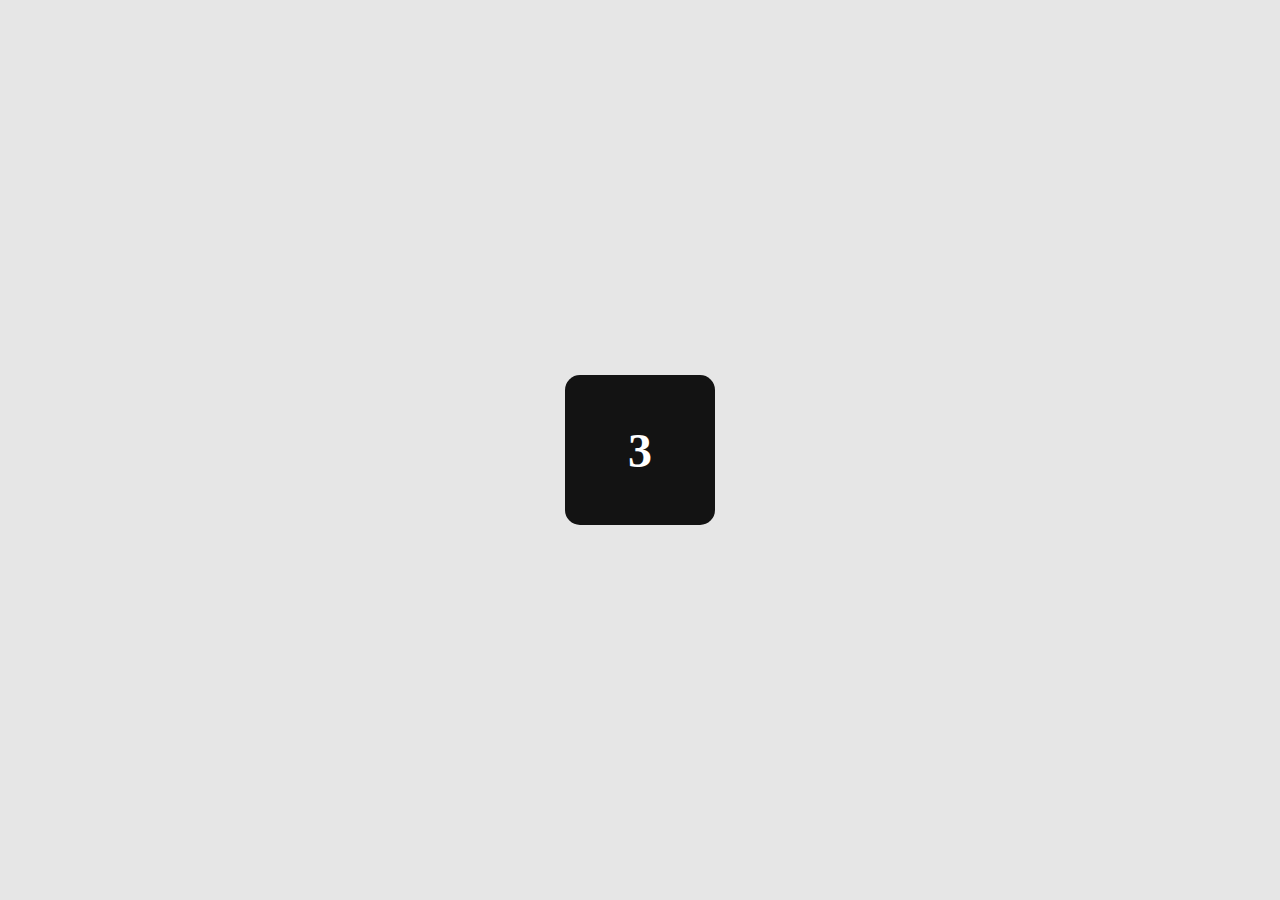
<file: index.html>
<!DOCTYPE html>
<html lang="en">
<head>
    <meta charset="UTF-8">
    <meta name="viewport" content="width=device-width, initial-scale=1.0">
    <title>Quadrado Giratório com Partículas de Vento e Regressiva</title>
    <link rel="stylesheet" href="styles.css">
</head>
<body>
    <div class="center-square">
        <div id="countdown" class="regressiva">3</div>
        <div class="wind-container">
            <div class="wind-particle wind1"></div>
            <div class="wind-particle wind2"></div>
            <div class="wind-particle wind3"></div>
        </div>
    </div>

    <div id="fullscreenRect" class="fullscreen-rect"></div> <!-- Retângulo de preenchimento -->

    <script src="script.js"></script>
</body>
</html>
</file>
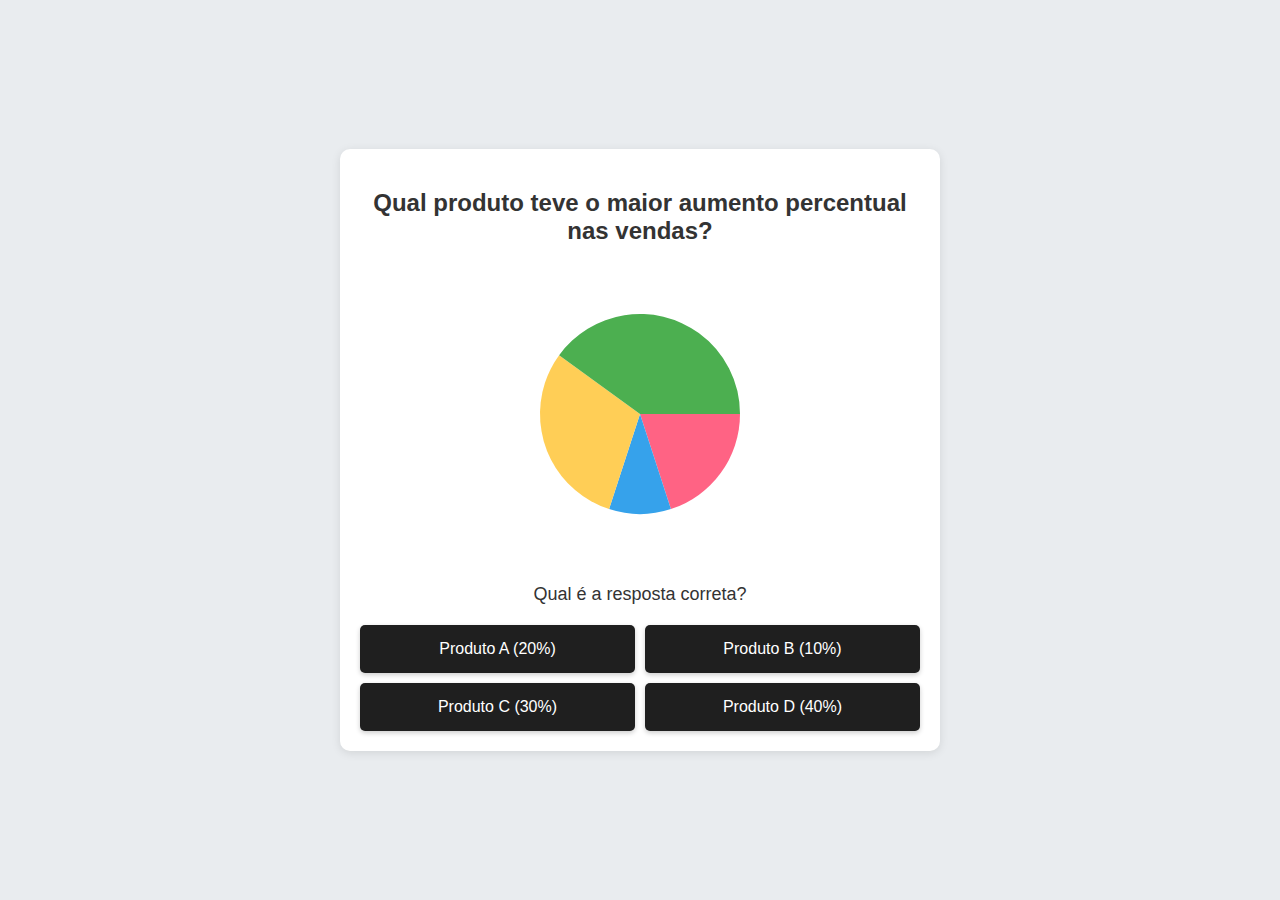
<file: game.html>
<!DOCTYPE html>
<html lang="pt-BR">
<head>
    <meta charset="UTF-8">
    <meta name="viewport" content="width=device-width, initial-scale=1.0">
    <title>Jogo de Leitura de Gráfico</title>
    <link rel="stylesheet" href="game.css">
    <style>
        body {
            font-family: 'Arial', sans-serif;
            margin: 0;
            padding: 0;
            background-color: #e9ecef;
            display: flex;
            flex-direction: column;
            align-items: center;
            justify-content: center; /* Centraliza verticalmente */
            height: 100vh; /* Altura total da janela */
            color: #333;
        }
        h1 {
            margin: 20px 0;
            color: #007bff;
        }
        .container {
            max-width: 600px;
            width: 90%;
            padding: 20px;
            background-color: white;
            border-radius: 10px;
            box-shadow: 0 2px 10px rgba(0, 0, 0, 0.1);
            text-align: center;
        }
        .question {
            margin-bottom: 20px;
        }
        .chart {
            width: 100%; /* Largura total do gráfico */
            max-width: 400px; /* Largura máxima para evitar esticamento */
            height: auto; /* Altura automática */
            aspect-ratio: 4 / 3; /* Mantém uma proporção de 4:3 */
            margin: 0 auto 20px; /* Centraliza e adiciona margem inferior */
        }
        .options {
            display: grid; /* Utiliza grid para opções em colunas */
            grid-template-columns: repeat(2, 1fr); /* Duas colunas */
            gap: 10px; /* Espaçamento entre as opções */
        }
        .option {
            padding: 15px;
            background-color: #1f1f1f;
            color: white;
            cursor: pointer;
            text-align: center;
            border-radius: 5px;
            transition: background-color 0.3s, transform 0.2s;
            font-size: 16px;
            box-shadow: 0 2px 5px rgba(0, 0, 0, 0.2);
        }
        .option:hover {
            background-color: rgb(41, 41, 41);
            transform: scale(1.05);
        }
        .option.correct {
            background-color: #28a745; /* Verde para resposta correta */
            color: white;
            transform: scale(1.1);
        }
        .option.incorrect {
            background-color: #dc3545; /* Vermelho para resposta incorreta */
            color: white;
        }
        #additional-text {
            margin: 20px 0;
            font-size: 18px;
        }
        @media (max-width: 600px) {
            .chart {
                max-width: 100%; /* Largura máxima em dispositivos móveis */
                height: 200px; /* Gráfico menor em dispositivos móveis */
            }
            .option {
                padding: 10px; /* Reduz o padding das opções */
            }
        }
    </style>
</head>
<body>
    <div class="container">
        <div class="question">
            <h2 id="question-text">Qual é a alternativa correta?</h2>
            <canvas class="chart" id="chart"></canvas>
            <p id="additional-text">Qual é a resposta correta?</p>
        </div>
        <div class="options" id="options">
            <!-- Opções serão geradas dinamicamente -->
        </div>
    </div>

    <div id="fullscreenRect" class="fullscreen-rect"></div> <!-- Retângulo de preenchimento -->

    <script>
        const fullscreenRect = document.getElementById('fullscreenRect'); // Seleciona o retângulo
        const questionText = document.getElementById('question-text');
        const additionalText = document.getElementById('additional-text');
        const optionsContainer = document.getElementById('options');
        const canvas = document.getElementById('chart');
        const ctx = canvas.getContext('2d');

        // Ajusta o tamanho do canvas
        canvas.width = 400; // Largura do canvas
        canvas.height = 300; // Altura do canvas

        // Perguntas, respostas e dados do gráfico
        const questions = [
            {
                question: "Qual produto teve o maior aumento percentual nas vendas?",
                answers: ["Produto A (20%)", "Produto B (10%)", "Produto C (30%)", "Produto D (40%)"],
                correct: "Produto D (40%)",
                values: [20, 10, 30, 40]
            },
            {
                question: "Qual produto teve o pior desempenho em comparação ao mês anterior?",
                answers: ["Produto A (10)", "Produto B (30)", "Produto C (20)", "Produto D (5)"],
                correct: "Produto D (5)",
                values: [10, 30, 20, 5] // Valores representando desempenho
            },
            {
                question: "Considerando os produtos, qual teve o menor valor total de vendas?",
                answers: ["Produto A (100)", "Produto B (300)", "Produto C (400)", "Produto D (200)"],
                correct: "Produto A (100)",
                values: [100, 300, 400, 200] // Vendas totais
            },
            {
                question: "Qual produto teve vendas consistentes, mantendo-se acima da média do mês?",
                answers: ["Produto A (80)", "Produto B (75)", "Produto C (60)", "Produto D (90)"],
                correct: "Produto B (75)",
                values: [80, 75, 60, 90] // Valores representando vendas mensais
            },
            {
                question: "Entre os produtos, qual teve a maior variação nas vendas ao longo dos meses?",
                answers: ["Produto A (10)", "Produto B (50)", "Produto C (80)", "Produto D (60)"],
                correct: "Produto C (80)",
                values: [10, 60, 80, 50] // Valores de vendas ao longo do tempo
            }
        ];

        let currentQuestionIndex = 0;

        function loadQuestion() {
            const question = questions[currentQuestionIndex];
            questionText.textContent = question.question;
            additionalText.textContent = "Qual é a resposta correta?";
            optionsContainer.innerHTML = ""; // Limpa as opções anteriores

            question.answers.forEach(answer => {
                const option = document.createElement('div');
                option.className = 'option';
                option.textContent = answer;
                option.onclick = () => checkAnswer(option, answer, question.correct, question.values);
                optionsContainer.appendChild(option);
            });

            drawChart(question.values); // Atualiza o gráfico ao carregar a pergunta
        }

        function drawChart(values) {
            const total = values.reduce((acc, val) => acc + val, 0);
            const colors = ['#ff6384', '#36a2eb', '#ffce56', '#4caf50'];

            ctx.clearRect(0, 0, canvas.width, canvas.height); // Limpa o canvas

            let startAngle = 0; // Ângulo inicial

            values.forEach((value, index) => {
                const sliceAngle = (value / total) * (Math.PI * 2); // Cálculo do ângulo da fatia
                ctx.beginPath();
                ctx.moveTo(canvas.width / 2, canvas.height / 2); // Move para o centro
                ctx.arc(canvas.width / 2, canvas.height / 2, 100, startAngle, startAngle + sliceAngle); // Desenha a fatia
                ctx.fillStyle = colors[index];
                ctx.fill(); // Preenche a fatia
                startAngle += sliceAngle; // Atualiza o ângulo inicial
            });
        }

        function animateFullscreenRect() {
            fullscreenRect.style.width = '100%'; // Preenche a tela
            setTimeout(() => {
                fullscreenRect.style.width = '0'; // Volta a 0 após preencher
            }, 2000); // Tempo para o retângulo preencher
        }

        function checkAnswer(optionElement, selected, correct) {
            animateFullscreenRect();

            if (selected === correct) {
                optionElement.classList.add('correct'); // Destaca a resposta correta
                console.log('Correto!');
            } else {
                optionElement.classList.add('incorrect'); // Destaca a resposta incorreta
            }

            // Desativa todas as opções após a resposta
            const options = optionsContainer.querySelectorAll('.option');
            options.forEach(opt => opt.onclick = null); // Remove o evento de clique

            setTimeout(() => {
                if (selected === correct) {
                    currentQuestionIndex++;
                    if (currentQuestionIndex < questions.length) {
                        loadQuestion(); // Carrega a próxima pergunta
                    } else {
                        questionText.textContent = "Fim do jogo!";
                        optionsContainer.innerHTML = ""; // Limpa as opções
                    }
                } else {
                    loadQuestion(); // Carrega a mesma pergunta novamente
                }
            }, 2000); // Tempo de espera para a animação
        }

        window.onload = loadQuestion; // Carrega a primeira pergunta ao abrir
    </script>
</body>
</html>
</file>
<file: styles.css>
/* Define o estilo global da página */
html, body {
    height: 100%;
    margin: 0;
    display: flex;
    justify-content: center;
    align-items: center;
    background-color: #e6e6e6;
}

/* Estilo do quadrado */
.center-square {
    width: 150px;
    height: 150px;
    background-color: #131313;
    display: flex;
    justify-content: center;
    align-items: center;
    border-radius: 15px;
    position: relative;
    transform: rotate(0deg); /* Inicia sem rotação */
    transition: transform 1s ease; /* Suaviza a rotação */
}

/* Estilo da contagem regressiva */
.regressiva {
    font-size: 48px;
    color: #ffffff;
    font-weight: bold;
    position: absolute;
    top: 50%;
    transform: translateY(-50%);
}

/* Container das partículas de vento */
.wind-container {
    position: absolute;
    width: 100%;
    height: 100%;
    top: 0;
    left: 0;
}

/* Estilo das partículas de vento (retângulos) */
.wind-particle {
    position: absolute;
    width: 50px;
    height: 5px;
    background-color: rgba(143, 143, 143, 0.7);
    opacity: 0;
    border-radius: 2px;
}

.wind1 {
    top: -20px;
    left: -60px;
    animation: wind1 1s ease-in-out infinite paused;
}

.wind2 {
    top: 50%;
    right: -70px;
    animation: wind2 1s ease-in-out infinite paused;
}

.wind3 {
    bottom: -30px;
    left: -100px;
    animation: wind3 1s ease-in-out infinite paused;
}

/* Animação dos retângulos simulando vento */
@keyframes wind1 {
    0% {
        opacity: 0;
        transform: translateX(0);
    }
    50% {
        opacity: 1;
        transform: translateX(100px);
    }
    100% {
        opacity: 0;
        transform: translateX(150px);
    }
}

@keyframes wind2 {
    0% {
        opacity: 0;
        transform: translateX(0);
    }
    50% {
        opacity: 1;
        transform: translateX(-100px);
    }
    100% {
        opacity: 0;
        transform: translateX(-150px);
    }
}

@keyframes wind3 {
    0% {
        opacity: 0;
        transform: translateX(0);
    }
    50% {
        opacity: 1;
        transform: translateX(150px);
    }
    100% {
        opacity: 0;
        transform: translateX(200px);
    }
}

/* Estilo do retângulo que preenche a tela após a contagem */
.fullscreen-rect {
    position: fixed;
    top: 0;
    left: 0;
    height: 100%;
    background-color: #131313;
    width: 0; /* Inicialmente não visível */
    transition: width 1s ease-out, width 1s 1s ease-in; /* Animação fluida */
    z-index: 10; /* Coloca o retângulo acima de tudo */
}
</file>
<file: game.css>
* {
    box-sizing: border-box;
}

body {
    font-family: 'Arial', sans-serif;
    background-color: #f3f4f6; /* Cor de fundo suave */
    margin: 0;
    padding: 20px; /* Espaçamento generoso nas bordas */
}

.container {
    max-width: 600px; /* Largura máxima da página */
    margin: auto; /* Centraliza o container */
    text-align: center; /* Centraliza o texto */
    background: #ffffff; /* Fundo branco para o container */
    border-radius: 12px; /* Bordas arredondadas */
    box-shadow: 0 8px 30px rgba(0, 0, 0, 0.1); /* Sombra sutil */
    padding: 20px; /* Espaçamento interno do container */
}

h1 {
    color: #4B0082; /* Cor vibrante para o título */
    font-size: 2.5rem; /* Tamanho do título */
    margin-bottom: 20px; /* Espaço abaixo do título */
}

.question {
    margin-bottom: 20px; /* Espaço entre a pergunta e as opções */
}

.chart {
    display: flex;
    justify-content: space-between; /* Espaço uniforme entre as barras */
    align-items: flex-end; /* Alinha as barras no fundo */
    height: 220px; /* Altura total do gráfico */
    margin: 0 10px; /* Espaço lateral para o gráfico */
}

.bar {
    width: 20%; /* Largura das barras do gráfico */
    height: 0; /* Inicia com altura 0 para a animação */
    animation: grow 1s ease forwards; /* Animação de crescimento */
    position: relative; /* Para posicionar os rótulos corretamente */
    transition: background-color 0.3s; /* Efeito de transição suave */
    border-radius: 8px; /* Bordas arredondadas nas barras */
    margin-top: 10px; /* Espaço entre as barras */
    background-color: #FF6384; /* Cor padrão das barras */
}

.bar:nth-child(2) { background-color: #36A2EB; } /* Cor da barra B */
.bar:nth-child(3) { background-color: #FFCE56; } /* Cor da barra C */
.bar:nth-child(4) { background-color: #4BC0C0; } /* Cor da barra D */

.bar-label {
    position: absolute; /* Para posicionar abaixo da barra */
    bottom: -30px; /* Espaço abaixo da barra */
    left: 50%; /* Centraliza o texto horizontalmente */
    transform: translateX(-50%); /* Ajusta a centralização */
    font-size: 14px; /* Tamanho da fonte dos rótulos */
    color: #333; /* Cor do texto */
    font-weight: bold; /* Destaque nos rótulos */
}

@keyframes grow {
    from {
        height: 0;
    }
    to {
        height: var(--height); /* Usa a altura definida inline */
    }
}

.options {
    display: flex;
    flex-direction: column; /* Exibe as opções em coluna */
    gap: 10px; /* Espaçamento entre as opções */
    margin-top: 20px; /* Espaço acima das opções */
}

.option {
    background-color: #007BFF; /* Cor de fundo para as opções */
    color: #ffffff; /* Cor do texto das opções */
    border: none; /* Remove a borda padrão */
    border-radius: 8px; /* Bordas arredondadas */
    padding: 15px; /* Espaço interno das opções */
    font-size: 16px; /* Tamanho da fonte das opções */
    cursor: pointer; /* Cursor em forma de ponteiro para as opções */
    transition: background-color 0.3s, transform 0.3s; /* Efeito de transição suave */
}

.option:hover {
    background-color: #0056b3; /* Cor de fundo ao passar o mouse */
    transform: translateY(-3px); /* Efeito de elevação */
}

.fullscreen-rect {
    position: fixed;
    top: 0;
    left: 0;
    height: 100%;
    background-color: #131313;
    width: 0; /* Inicialmente não visível */
    transition: width 1s ease-out, width 1s 1s ease-in; /* Animação fluida */
    z-index: 10; /* Coloca o retângulo acima de tudo */
}
</file>
